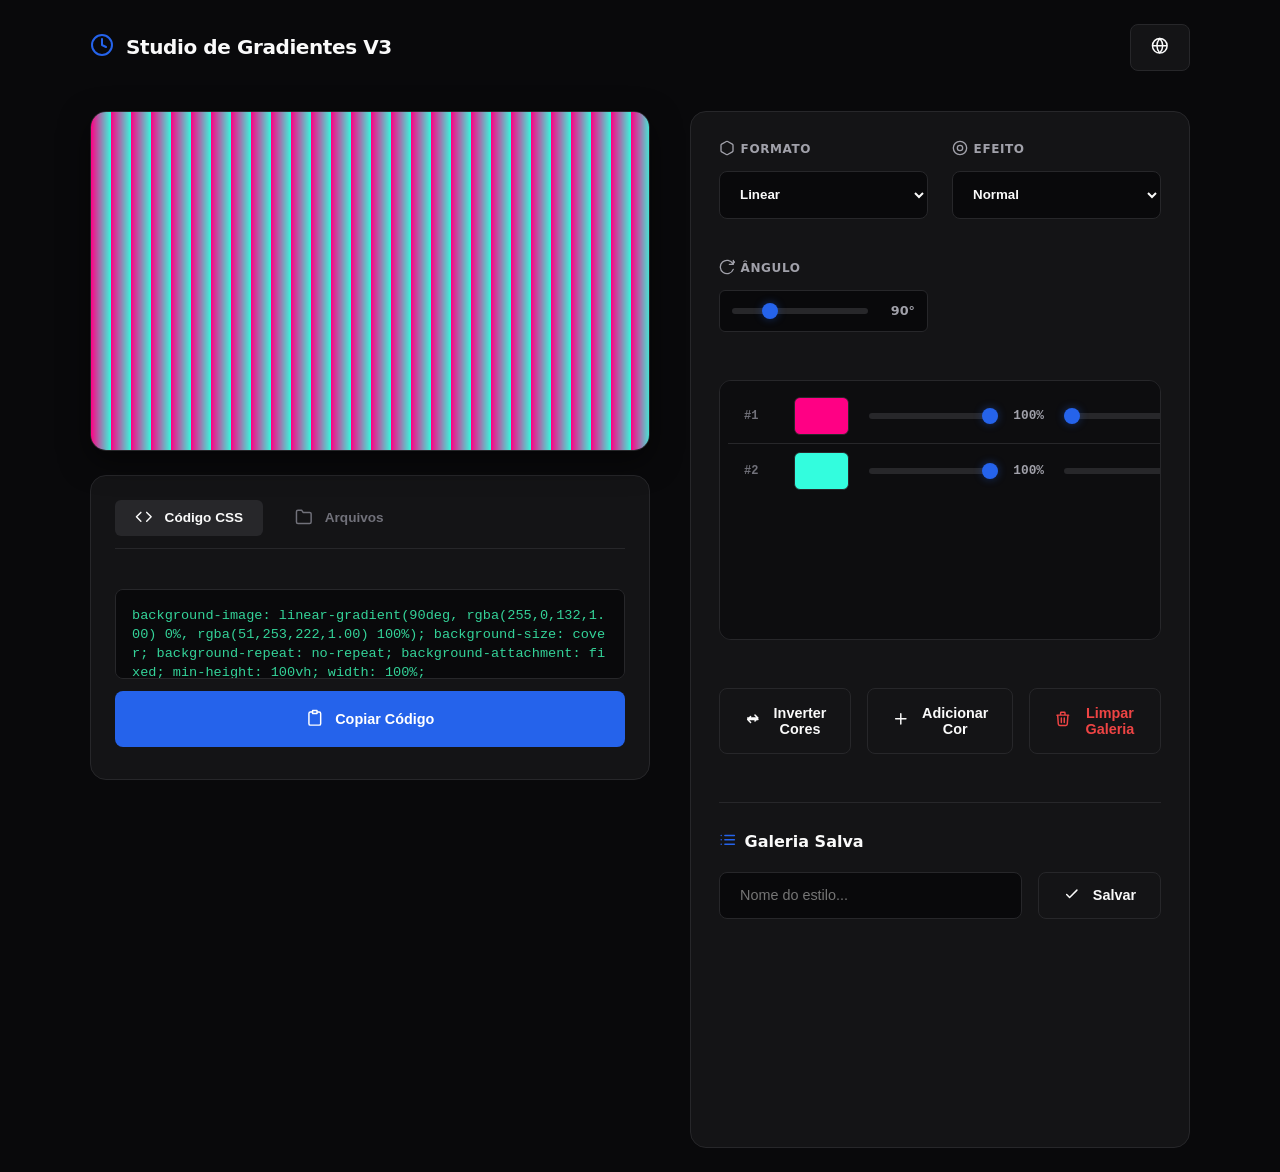
<file: index.html>
<!DOCTYPE html>
<html lang="pt">
<head>
    <meta charset="UTF-8">
    <meta name="viewport" content="width=device-width, initial-scale=1.0">
    <title>Studio de Gradientes Ultra</title>
    <link rel="icon" href="[data-uri]">
    <link rel="stylesheet" href="style.css">

<style>

</style>
    
</head>
<body>
    <header>
        <h1>
            <span id="ic1"></span>
            <span data-pt="Studio de Gradientes V3" data-en="Gradient Studio V3">Studio de Gradientes V3</span>
        </h1>
        <button id="langBtn" aria-label="Language"><span id="ic2"></span></button>
    </header>
    <main>
        <div id="workspace">
            <div id="previewContainer">
                <div id="preview"></div>
                <div id="overlayStyle"></div>
            </div>
            
            <div id="exportSection">
                <div class="tabs">
                    <button class="tab-btn active" id="tabCode">
                        <span id="ic3"></span>
                        <span data-pt="Código CSS" data-en="CSS Code">Código CSS</span>
                    </button>
                    <button class="tab-btn" id="tabFiles">
                        <span id="ic4"></span>
                        <span data-pt="Arquivos" data-en="Files">Arquivos</span>
                    </button>
                </div>
                <div class="tab-content active" id="contentCode">
                    <textarea id="cssOutput" readonly></textarea>
                    <button id="copyBtn" style="background:var(--primary);color:#fff;border:none;margin-top:.5rem">
                        <span id="ic5"></span>
                        <span data-pt="Copiar Código" data-en="Copy Code">Copiar Código</span>
                    </button>
                </div>
                <div class="tab-content" id="contentFiles">
                    <div class="file-grid">
                        <button id="saveCss" class="file-card">
                            <span id="ic6"></span>
                            <span>CSS (.css)</span>
                        </button>
                        <button id="saveJson" class="file-card">
                            <span id="ic7"></span>
                            <span>JSON (.json)</span>
                        </button>
                    </div>
                </div>
            </div>
        </div>

        <section id="controls">
            <div class="control-row-three">
                <div class="control-group">
                    <label style="display:flex;align-items:center;gap:.35rem">
                        <span id="ic8"></span>
                        <span data-pt="Formato" data-en="Format">Formato</span>
                    </label>
                    <select id="format">
                        <option value="linear">Linear</option>
                        <option value="radial">Radial</option>
                        <option value="conic" data-pt="Cônico" data-en="Conic">Cônico</option>
                        <option value="rep-linear" data-pt="Repetitivo" data-en="Repeating">Repetitivo</option>
                    </select>
                </div>
                <div class="control-group">
                    <label style="display:flex;align-items:center;gap:.35rem">
                        <span id="ic9"></span>
                        <span data-pt="Efeito" data-en="Effect">Efeito</span>
                    </label>
                    <select id="visualStyle">
                        <option value="none" data-pt="Normal" data-en="Normal">Normal</option>
                        <option value="pixel" data-pt="Pixelado" data-en="Pixelated">Pixelado</option>
                        <option value="lines" data-pt="Linhas TV" data-en="Scanlines">Linhas TV</option>
                        <option value="dots" data-pt="Pontos" data-en="Dots">Pontos</option>
                        <option value="grain" data-pt="Granulado" data-en="Grain">Granulado</option>
                    </select>
                </div>
            </div>
            
            <div class="control-row-three" id="angleGroup">
                <div class="control-group">
                    <label style="display:flex;align-items:center;gap:.35rem">
                        <span id="ic10"></span>
                        <span data-pt="Ângulo" data-en="Angle">Ângulo</span>
                    </label>
                    <div class="range-container">
                        <input type="range" id="angle" min="0" max="360" value="90">
                        <span id="angleVal">90°</span>
                    </div>
                </div>
            </div>
            
            <div class="control-row-three" id="positionGroup" style="display:none">
                <div class="control-group">
                    <label style="display:flex;align-items:center;gap:.35rem">
                        <span id="ic11"></span>
                        <span data-pt="Posição X" data-en="Position X">Posição X</span>
                    </label>
                    <div class="range-container">
                        <input type="range" id="posX" min="0" max="100" value="50">
                        <span id="posXVal">50%</span>
                    </div>
                </div>
                <div class="control-group">
                    <label style="display:flex;align-items:center;gap:.35rem">
                        <span id="ic12"></span>
                        <span data-pt="Posição Y" data-en="Position Y">Posição Y</span>
                    </label>
                    <div class="range-container">
                        <input type="range" id="posY" min="0" max="100" value="50">
                        <span id="posYVal">50%</span>
                    </div>
                </div>
            </div>

            <div id="colorContainer"></div>

            <div class="actions-bar">
                <button id="invertBtn">
                    <span id="ic13"></span>
                    <span data-pt="Inverter Cores" data-en="Invert Colors">Inverter Cores</span>
                </button>
                <button id="addColBtn">
                    <span id="ic14"></span>
                    <span data-pt="Adicionar Cor" data-en="Add Color">Adicionar Cor</span>
                </button>
                <button id="clearListBtn" style="color:#ef4444">
                    <span id="ic15"></span>
                    <span data-pt="Limpar Galeria" data-en="Clear Gallery">Limpar Galeria</span>
                </button>
            </div>

            <div class="list-section">
                <h2>
                    <span id="ic16"></span>
                    <span data-pt="Galeria Salva" data-en="Saved Gallery">Galeria Salva</span>
                </h2>
                <div class="list-input-group">
                    <input type="text" id="listName" placeholder="Nome do estilo...">
                    <button id="addListBtn" style="width:auto">
                        <span id="ic17"></span>
                        <span data-pt="Salvar" data-en="Save">Salvar</span>
                    </button>
                </div>
                <div id="paletteList"></div>
            </div>
        </section>
    </main>

        <script src="icons.js"></script>
    <script src="script.js"></script>
  
</body>
</html>
</file>
<file: style.css>
:root{--bg:#09090b;--surface:#141416;--border:#27272a;--text:#fafafa;--primary:#2563eb;--surface-card:#1e1e22}*{box-sizing:border-box;margin:0;padding:0;user-select:none;-webkit-user-select:none;-ms-user-select:none;scrollbar-width:thin!important;scrollbar-color:var(--border) #0d0d0f!important}*::-webkit-scrollbar{width:6px!important;height:6px!important;display:block!important}*::-webkit-scrollbar-track{background:#0d0d0f!important;border-radius:10px}*::-webkit-scrollbar-thumb{background:var(--border)!important;border-radius:10px;border:1px solid #0d0d0f!important}*::-webkit-scrollbar-thumb:hover{background:var(--primary)!important}body{background:var(--bg);color:var(--text);font-family:system-ui,-apple-system,sans-serif;padding:1.5rem;display:flex;flex-direction:column;min-height:100vh;overflow-x:hidden}header{display:flex;justify-content:space-between;align-items:center;max-width:1100px;width:100%;margin:0 auto 2.5rem}h1{font-size:1.25rem;display:flex;align-items:center;gap:.75rem;font-weight:700;letter-spacing:-0.02em}h1 svg{width:1.5rem;height:1.5rem;color:var(--primary)}button{background:var(--surface);border:1px solid var(--border);color:var(--text);cursor:pointer;display:inline-flex;align-items:center;justify-content:center;gap:.75rem;padding:1rem 1.5rem;border-radius:8px;font-weight:600;font-size:.9rem;transition:all .2s ease;width:100%;margin-top:.5rem;margin-bottom:.5rem}button:hover{background:#1c1c1f;border-color:#444}svg{width:1.1rem;height:1.1rem;flex-shrink:0}main{display:flex;flex-direction:column;gap:2.5rem;max-width:1100px;width:100%;margin:auto;flex:1}#workspace{display:flex;flex-direction:column;gap:2rem;width:100%;flex:1}#previewContainer{position:relative;width:100%;height:260px;border-radius:16px;overflow:hidden;border:1px solid var(--border);box-shadow:0 10px 30px rgba(0,0,0,.5);margin-bottom:1rem}#preview,#overlayStyle{position:absolute;top:0;left:0;width:100%;height:100%}#preview{background-image:linear-gradient(45deg,#27272a 25%,transparent 25%),linear-gradient(-45deg,#27272a 25%,transparent 25%),linear-gradient(45deg,transparent 75%,#27272a 75%),linear-gradient(-45deg,transparent 75%,#27272a 75%);background-size:20px 20px}#exportSection{background:var(--surface);border:1px solid var(--border);border-radius:16px;padding:1.5rem;display:flex;flex-direction:column;gap:1.5rem}.tabs{display:flex;gap:.75rem;border-bottom:1px solid var(--border);padding-bottom:.75rem;margin-bottom:.5rem}.tab-btn{width:auto;background:transparent;border:none;padding:.5rem 1.25rem;font-size:.85rem;color:#71717a;border-radius:6px;margin:0}h2{user-select:none}.tab-btn.active{color:var(--text);background:var(--border)}.tab-content{display:none;margin-top:.5rem}.tab-content.active{display:block}textarea{width:100%;height:90px;background:#09090b;border:1px solid var(--border);color:#34d399;font-family:monospace;padding:1rem;border-radius:8px;resize:none;word-break:break-all;font-size:.85rem;line-height:1.4;user-select:text;-webkit-user-select:text;-ms-user-select:text}#copyBtn{padding:1.1rem 1.5rem;margin-top:1rem}.file-grid{display:grid;grid-template-columns:repeat(2,1fr);gap:1rem;margin-top:.5rem}.file-card{background:var(--surface-card);height:95px;flex-direction:column;gap:.5rem;font-size:.8rem;border-radius:10px;padding:.75rem;margin:0}#controls{background:var(--surface);padding:1.75rem;border-radius:16px;border:1px solid var(--border);display:flex;flex-direction:column;gap:2rem}.control-row,.control-row-three{display:grid;grid-template-columns:1fr 1fr;gap:1.5rem;align-items:end;margin-bottom:.5rem}#colorContainer{display:flex!important;flex-direction:column!important;flex-wrap:nowrap!important;height:260px!important;max-height:260px!important;overflow-x:scroll!important;overflow-y:auto!important;padding:0.5rem;background:#0d0d0f;border:1px solid var(--border);border-radius:12px;margin:0.5rem 0}.color-node{display:grid;grid-template-columns:1fr;gap:.75rem;background:var(--surface-card);padding:1rem;border-radius:8px;border:1px solid var(--border);position:relative;width:100%;align-items:center;margin-bottom:0.75rem;flex-shrink:0!important;overflow-y:visible!important}.color-node:last-child{margin-bottom:0}.color-node span{font-size:.75rem;font-weight:700;color:#71717a;font-family:monospace}.color-node input[type=color]{-webkit-appearance:none;border:none;width:100%;height:38px;border-radius:6px;cursor:pointer;background:transparent}.color-node input[type=color]::-webkit-color-swatch-wrapper{padding:0}.color-node input[type=color]::-webkit-color-swatch{border:1px solid var(--border);border-radius:6px}.color-node .range-container{display:flex;align-items:center;gap:.5rem;height:38px;background:transparent;padding:0;border:none;width:100%}.color-node .range-container span{color:#a1a1aa;font-size:.8rem;font-weight:600;min-width:38px;text-align:right}.color-node .del-node{background:transparent;border:none;color:#ef4444;width:100%;cursor:pointer;display:inline-flex;justify-content:center;padding:.25rem;margin:0}.control-group{display:flex;flex-direction:column;gap:.75rem;width:100%}label{font-size:.75rem;font-weight:700;color:#a1a1aa;text-transform:uppercase;letter-spacing:0.05em}select{background:#09090b;border:1px solid var(--border);border-radius:8px;color:var(--text);padding:.75rem 1rem;font-weight:600;outline:none;height:48px;cursor:pointer}.range-container{display:flex;align-items:center;gap:.75rem;height:42px;background:#09090b;padding:0 .75rem;border-radius:6px;border:1px solid var(--border)}input[type=range]{-webkit-appearance:none;width:100%;background:transparent;cursor:pointer;margin:0}input[type=range]:focus{outline:none}input[type=range]::-webkit-slider-runnable-track{width:100%;height:6px;background:var(--border);border-radius:3px;border:none}input[type=range]::-webkit-slider-thumb{-webkit-appearance:none;height:16px;width:16px;border-radius:50%;background:var(--primary);margin-top:-5px;box-shadow:0 0 8px rgba(37,99,235,0.4);transition:all .15s ease;border:none}input[type=range]::-webkit-slider-thumb:hover{background:#3b82f6;transform:scale(1.15);box-shadow:0 0 12px rgba(59,130,246,0.6)}input[type=range]::-moz-range-track{width:100%;height:6px;background:var(--border);border-radius:3px;border:none}input[type=range]::-moz-range-thumb{height:16px;width:16px;border:none;border-radius:50%;background:var(--primary);box-shadow:0 0 8px rgba(37,99,235,0.4);transition:all .15s ease}input[type=range]::-moz-range-thumb:hover{background:#3b82f6;transform:scale(1.15);box-shadow:0 0 12px rgba(59,130,246,0.6)}span[id$=Val]{min-width:35px;text-align:right;font-variant-numeric:tabular-nums;font-size:.8rem;font-weight:600;color:#a1a1aa}.actions-bar{display:flex;flex-direction:column;gap:1rem;margin-top:.5rem;margin-bottom:.5rem}.actions-bar button{margin:0;padding:1rem 1.5rem}#langBtn{width:auto;padding:.75rem 1.25rem;margin:0}.list-section{border-top:1px solid var(--border);padding-top:1.75rem;margin-top:.5rem}.list-section h2{display:flex;align-items:center;gap:.5rem;font-size:1rem;margin-bottom:1.25rem;font-weight:700}.list-section h2 svg{color:var(--primary)}.list-input-group{display:flex;gap:1rem;margin-bottom:1.25rem}input[type=text]{flex:1;background:#09090b;border:1px solid var(--border);border-radius:8px;color:var(--text);padding:0 1.25rem;font-size:.9rem;user-select:text;-webkit-user-select:text}input[type=text]:focus{border-color:var(--primary);outline:none}.list-input-group button{margin:0;padding:.75rem 1.5rem}#paletteList{display:flex!important;flex-direction:column!important;gap:.75rem!important;height:180px!important;max-height:180px!important;overflow-y:scroll!important;overflow-x:hidden!important;padding-right:.25rem!important;margin-top:.5rem;border:1px solid transparent}#paletteList > div{flex-shrink:0!important;margin-top:0!important;margin-bottom:0!important;padding:.6rem .8rem!important;background:var(--surface-card)!important;border:1px solid var(--border)!important;border-radius:8px!important;display:flex!important;align-items:center!important;justify-content:space-between!important;transition:all .2s ease!important;width:100%!important}#paletteList > div:hover{border-color:var(--primary)!important;transform:translateX(2px)}#paletteList > div span{color:var(--text)!important;font-size:.9rem!important;font-weight:600!important;margin-left:.75rem!important;flex:1!important;text-align:left!important}#paletteList > div button{width:auto!important;margin:0!important;padding:.25rem!important;background:transparent!important;border:none!important;color:#ef4444!important;display:inline-flex!important;align-items:center!important}#paletteList > div button:hover{color:#f87171!important}@media (min-width:550px){.color-node{grid-template-columns:30px 55px 1fr 1fr 30px;gap:1.25rem;padding:.5rem 1rem;background:transparent;border:none;border-bottom:1px solid var(--border);border-radius:0;margin-bottom:0;width:max-content!important;overflow-x:visible!important}.color-node:last-child{border-bottom:none}.color-node .del-node{padding:0;width:auto}.color-node input[type=color]{width:55px}}@media (min-width:900px){main{flex-direction:row;align-items:stretch;gap:2.5rem}#workspace{flex:1;gap:1.5rem}#previewContainer{height:340px;margin-bottom:0}#controls{width:500px}.actions-bar{flex-direction:row}.file-grid{gap:1.25rem}}
</file>
